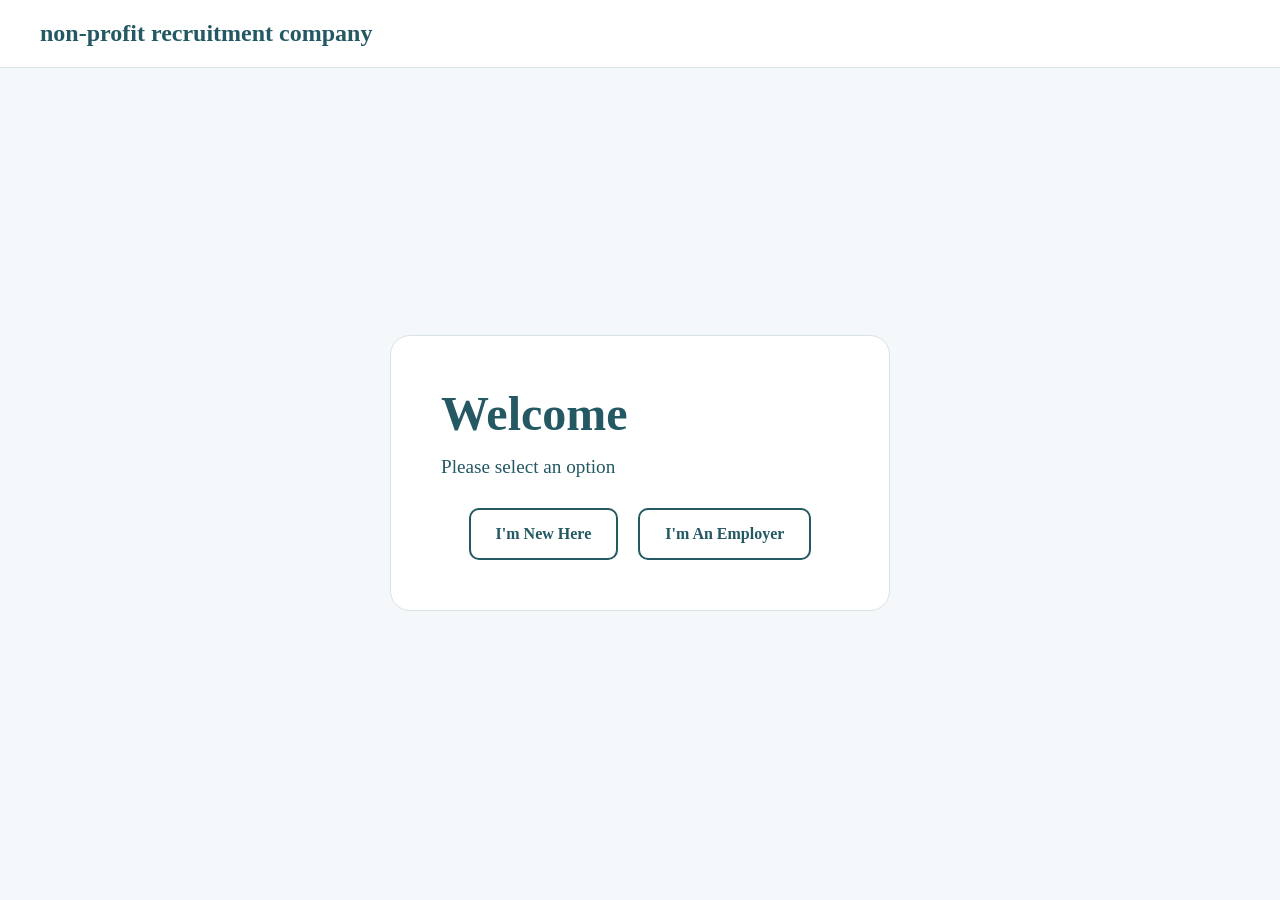
<file: index.html>
<!DOCTYPE html>
<html>
<head>
	<meta charset="UTF-8">
	<title>non-profit recruitment company</title>
	<link rel="stylesheet" href="style.css">
	<script
		src="https://code.jquery.com/jquery-3.4.1.js"
		integrity="sha256-WpOohJOqMqqyKL9FccASB9O0KwACQJpFTUBLTYOVvVU="
		crossorigin="anonymous"></script>
	<script>
		function SubForm (){
			$.ajax({
				url:"https://api.apispreadsheets.com/data/bGXVd2GLiNhwtY8N/",
				type:"post",
				data: $("#myForm").serialize(),
				success: function(){
					alert("Form Data Submitted :)")
				},
				error: function(){
					alert("There was an error :(")
				}
			});
		}
	</script>
</head>
<body>


<ul class="nav-links">
  <a href="index.html" class="logo">non-profit recruitment company</a>
</ul>
  
<section id="home">

  <div class="welcome-card">
    
    <h1>Welcome</h1>

    <p>Please select an option</p >

    <div class="welcome-buttons">

      <a href="New.html" class="welcome-btn">
        I'm New Here
      </a >

      <a href="Employer.html" class="welcome-btn">
        I'm An Employer
      </a >

    </div>

  </div>

</section>

</body>

</html>
</file>
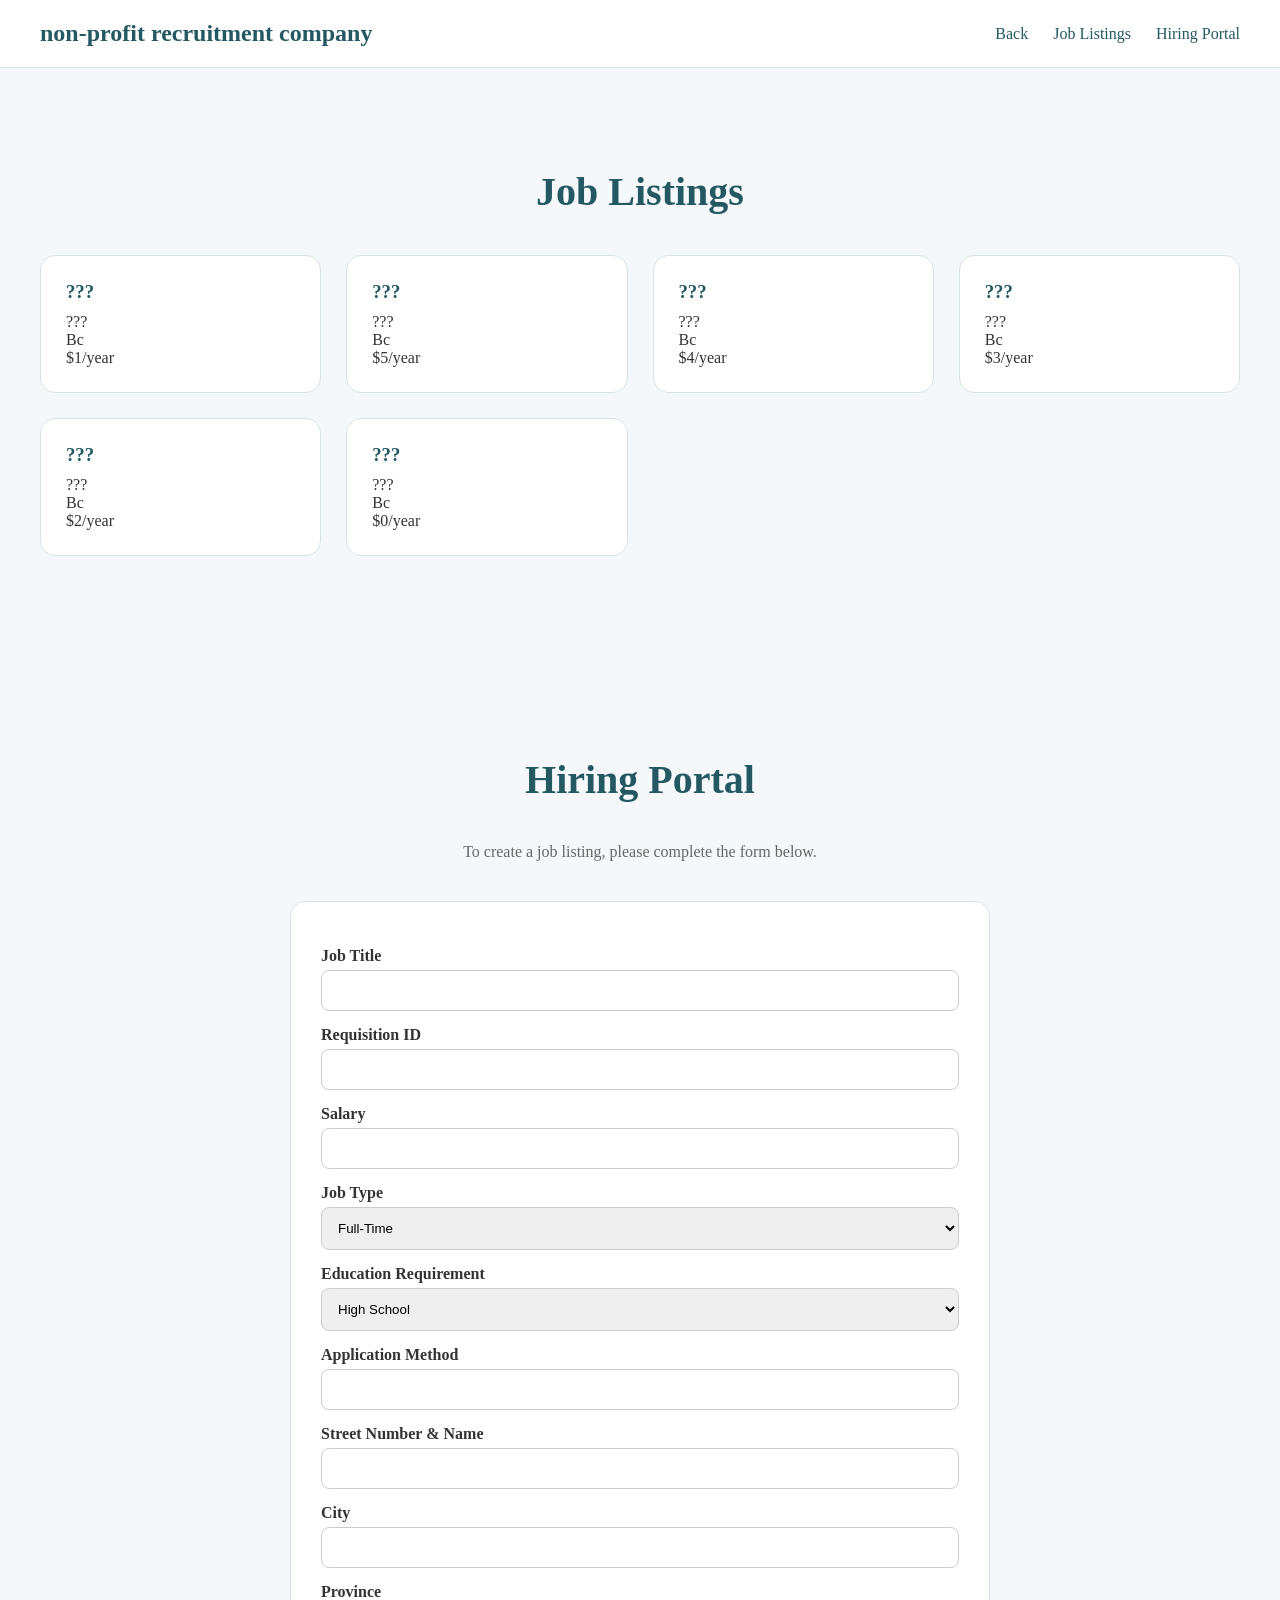
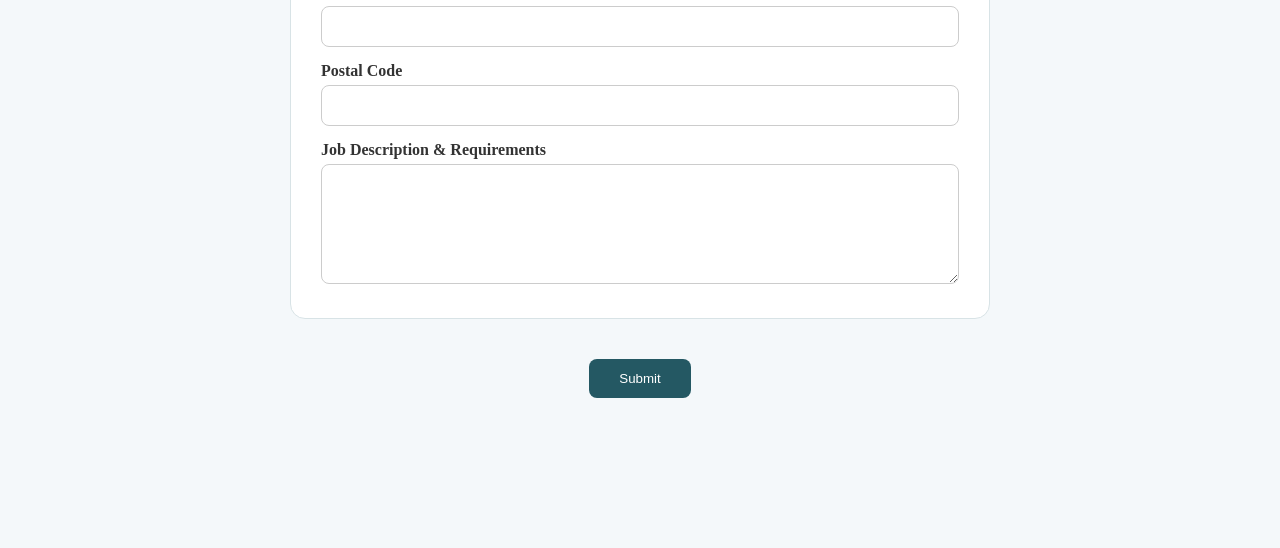
<file: Employer.html>
<!DOCTYPE html>
<html>
<head>
	<meta charset="UTF-8">
	<title>non-profit recruitment company</title>
	<link rel="stylesheet" href="style.css">
	<script
		src="https://code.jquery.com/jquery-3.4.1.js"
		integrity="sha256-WpOohJOqMqqyKL9FccASB9O0KwACQJpFTUBLTYOVvVU="
		crossorigin="anonymous"></script>
	<script>
		function SubForm (){
			$.ajax({
				url:"https://api.apispreadsheets.com/data/O433YaSO4pCpvTJ9/",
				type:"post",
				data:$("#Form").serializeArray(),
				headers:{
					accessKey: "71157ebcfe19778b0a2f50dfcd4e0466",
					secretKey: "ba8bd65ee0bb8cfd7d0aa85fa336738d"},
				success: function(){
					alert("Form Data Submitted :)")
				},
				error: function(){
					alert("There was an error :(")
				}
			});
		}
	</script>
</head>
<body>


<nav class="navbar">


<ul class="nav-links">
  <a href="index.html" class="logo">non-profit recruitment company</a>
  <li><a href="index.html" class="a-item">Back</a></li>
  <li><a href="#Job Listings" class="a-item">Job Listings</a></li>
  <li><a href="#Hiring Portal" class="a-item">Hiring Portal</a></li>
</ul>

</nav>


<section id="Job Listings" class="section">
  
  <h2>Job Listings</h2>

  <div class="job-grid">

    <div class="job-card">
      <h3>???</h3>
      <p>???<br>
      Bc<br>
      $1/year</p>
    </div>

    <div class="job-card">
      <h3>???</h3>
      <p>???<br>
      Bc<br>
      $5/year</p>
    </div>

    <div class="job-card">
      <h3>???</h3>
      <p>???<br>
      Bc<br>
      $4/year</p>
    </div>

    <div class="job-card">
      <h3>???</h3>
      <p>???<br>
      Bc<br>
      $3/year</p>
    </div>

    <div class="job-card">
      <h3>???</h3>
      <p>???<br>
      Bc<br>
      $2/year</p>
    </div>

    <div class="job-card">
      <h3>???</h3>
      <p>???<br>
      Bc<br>
      $0/year</p>
    </div>

  </div>

</section>




<section id="Hiring Portal" class="section">
  
  <h2>Hiring Portal</h2>
  
  <p class="description">To create a job listing, please complete the form below.</p>

  <form id="Form">

    <label>Job Title</label>
    <input name="job_title">

    <label>Requisition ID</label>
    <input name="requisition_iD">

    <label>Salary</label>
    <input name="salary">

    <label>Job Type</label>
    <select name="job_type">
      <option>Full-Time</option>
      <option>Part-Time</option>
    </select>

    <label>Education Requirement</label>
    <select name="education_requirement">
      <option>High School</option>
      <option>Post-Secondary</option>
      <option>Trade / Professional School</option>
      <option>Other</option>
    </select>

    <label>Application Method</label>
    <input name="application_method">

    <label>Street Number & Name</label>
    <input name="street_number_&_name">

    <label>City</label>
    <input name="city">

    <label>Province</label>
    <input name="province">

    <label>Postal Code</label>
    <input name="postal_code">

    <label>Job Description & Requirements</label>
    <textarea name="job_description_&_requirements"></textarea>

    

  </form>

  <button onclick='SubForm()'>Submit</button>

</section>

</body>

</html>
</file>
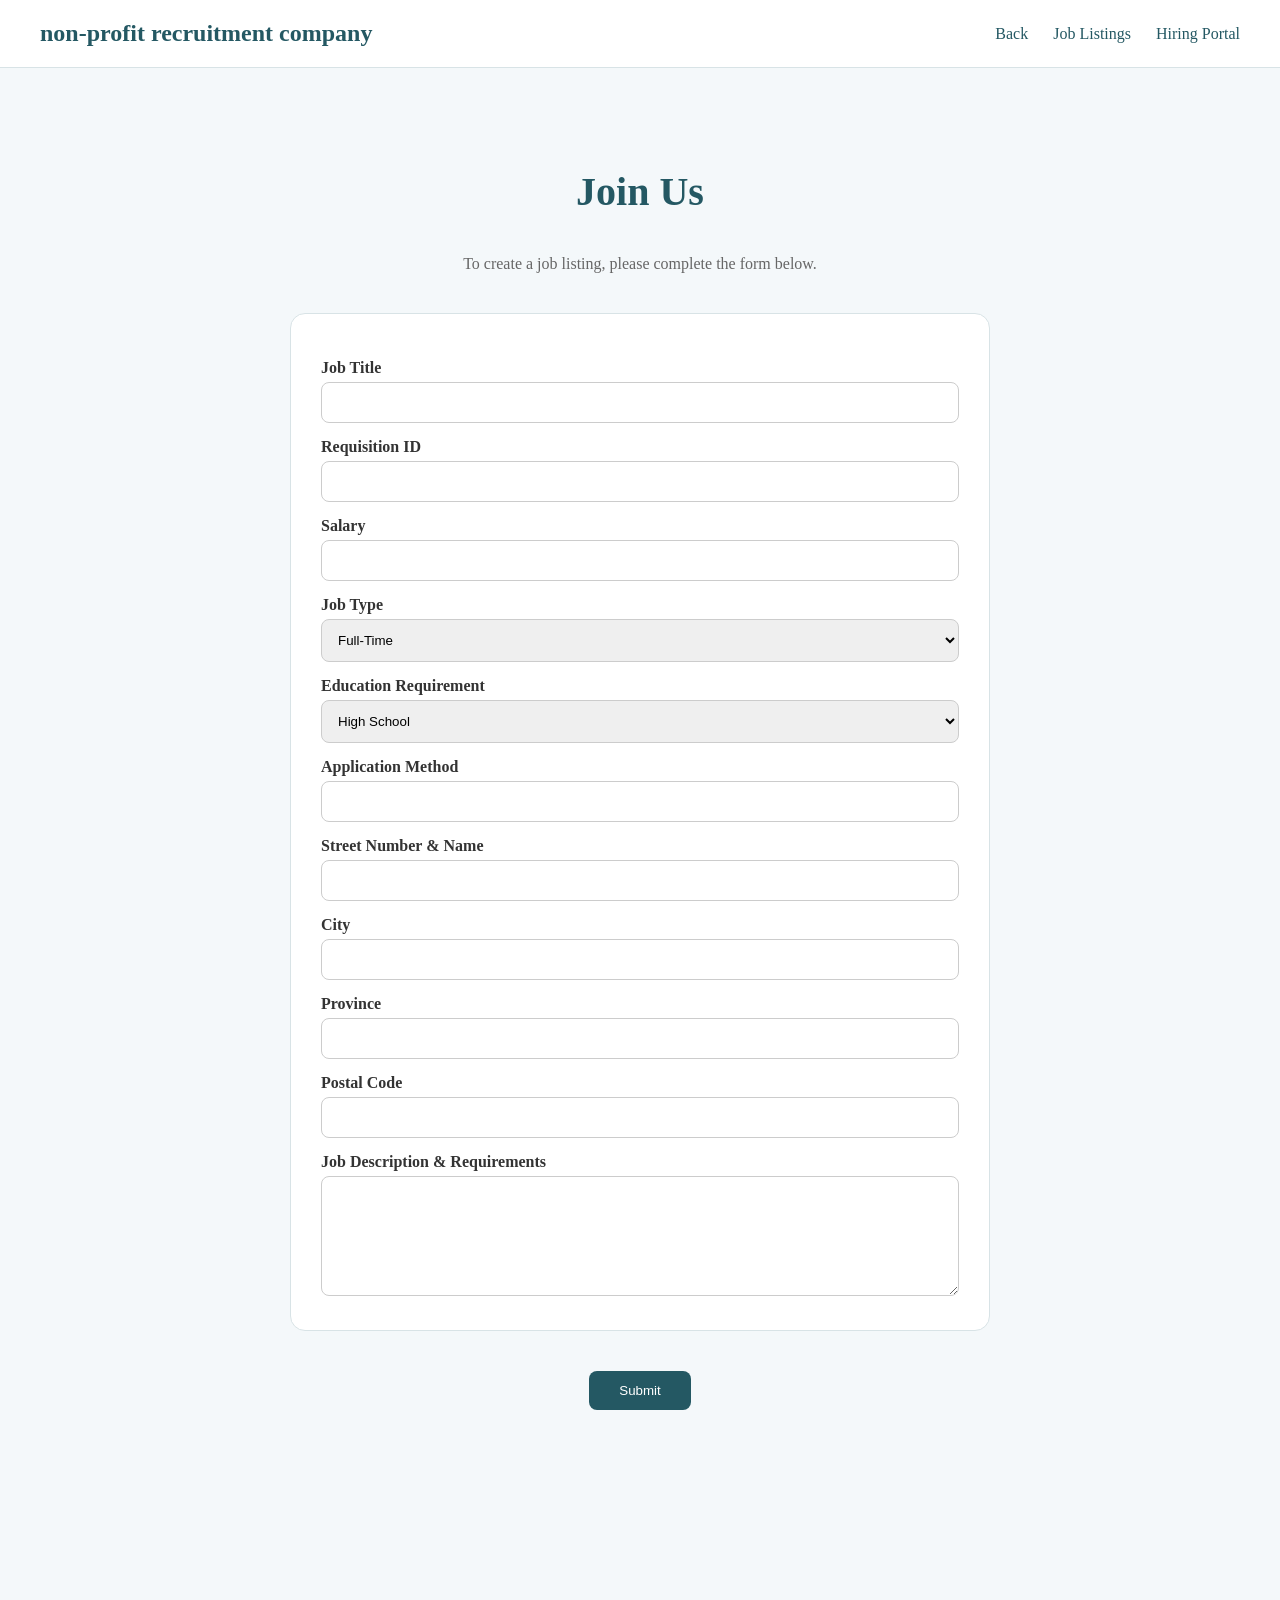
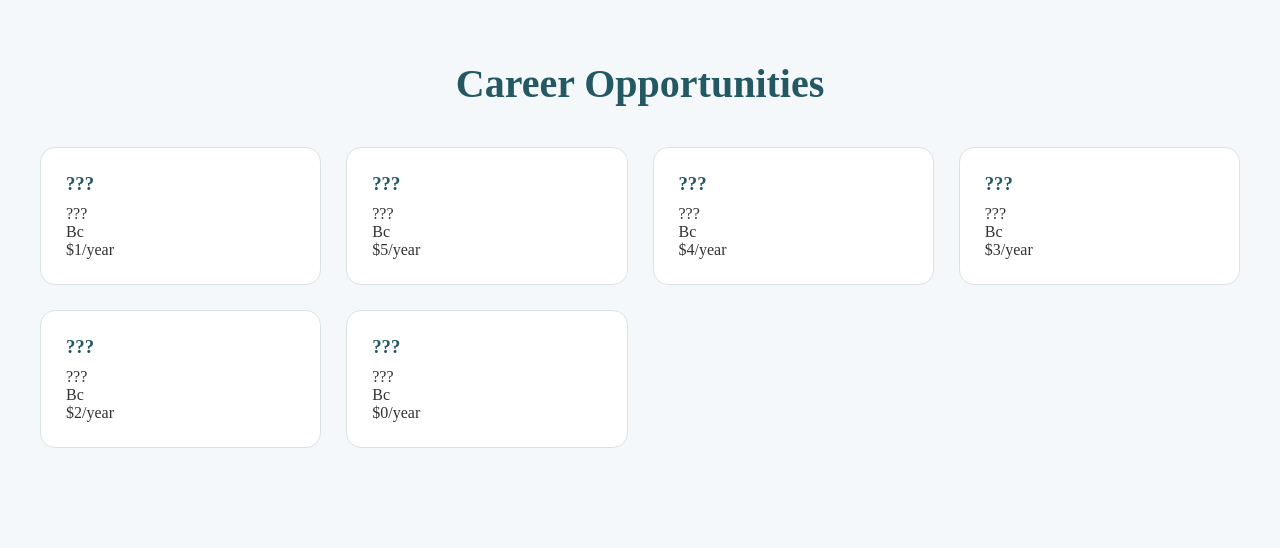
<file: New.html>
<!DOCTYPE html>
<html>
<head>
	<meta charset="UTF-8">
	<title>non-profit recruitment company</title>
	<link rel="stylesheet" href="style.css">
	<script
		src="https://code.jquery.com/jquery-3.4.1.js"
		integrity="sha256-WpOohJOqMqqyKL9FccASB9O0KwACQJpFTUBLTYOVvVU="
		crossorigin="anonymous"></script>
	<script>
		function SubForm (){
			$.ajax({
				url:"https://api.apispreadsheets.com/data/ahfUzrbfNnPR6cHs/",
				type:"post",
				data:$("#myForm").serializeArray(),
				headers:{
					accessKey: "553da737cb908fcb5281da3c98fa8ce8",
					secretKey: "187087cd895d98f8f8368d60d7af6ee1"},
				success: function(){
					alert("Form Data Submitted :)")
				},
				error: function(){
					alert("There was an error :(")
				}
			});
		}
	</script>
</head>
<body>

  <ul class="nav-links">
    <a href="index.html" class="logo">non-profit recruitment company</a>
    <li><a href="index.html" class="a-item">Back</a></li>
    <li><a href="#Join Us" class="a-item">Job Listings</a></li>
    <li><a href="#Career Opportunities" class="a-item">Hiring Portal</a></li>

  </ul>
  
  </nav>
  

  <section id="Hiring Portal" class="section">
    
    <h2>Join Us</h2>
    
    <p class="description">To create a job listing, please complete the form below.</p>
  
    <form id="myForm">
  
      <label>Job Title</label>
      <input name="job_title">
  
      <label>Requisition ID</label>
      <input name="requisition_iD">
  
      <label>Salary</label>
      <input name="salary">
  
      <label>Job Type</label>
      <select name="job_type">
        <option>Full-Time</option>
        <option>Part-Time</option>
      </select>
  
      <label>Education Requirement</label>
      <select name="education_requirement">
        <option>High School</option>
        <option>Post-Secondary</option>
        <option>Trade / Professional School</option>
        <option>Other</option>
      </select>
  
      <label>Application Method</label>
      <input name="application_method">
  
      <label>Street Number & Name</label>
      <input name="street_number_&_name">
  
      <label>City</label>
      <input name="city">
  
      <label>Province</label>
      <input name="province">
  
      <label>Postal Code</label>
      <input name="postal_code">
  
      <label>Job Description & Requirements</label>
      <textarea name="job_description_&_requirements"></textarea>
  
      
  
    </form>
  
    <button onclick='SubForm()'>Submit</button>
  
  </section>


  
  <section id="Career Opportunities" class="section">
    
    <h2>Career Opportunities</h2>
  
    <div class="job-grid">
  
      <div class="job-card">
        <h3>???</h3>
        <p>???<br>
        Bc<br>
        $1/year</p>
      </div>
  
      <div class="job-card">
        <h3>???</h3>
        <p>???<br>
        Bc<br>
        $5/year</p>
      </div>
  
      <div class="job-card">
        <h3>???</h3>
        <p>???<br>
        Bc<br>
        $4/year</p>
      </div>
  
      <div class="job-card">
        <h3>???</h3>
        <p>???<br>
        Bc<br>
        $3/year</p>
      </div>
  
      <div class="job-card">
        <h3>???</h3>
        <p>???<br>
        Bc<br>
        $2/year</p>
      </div>
  
      <div class="job-card">
        <h3>???</h3>
        <p>???<br>
        Bc<br>
        $0/year</p>
      </div>
  
    </div>
  
  </section>
  


</html>
</file>
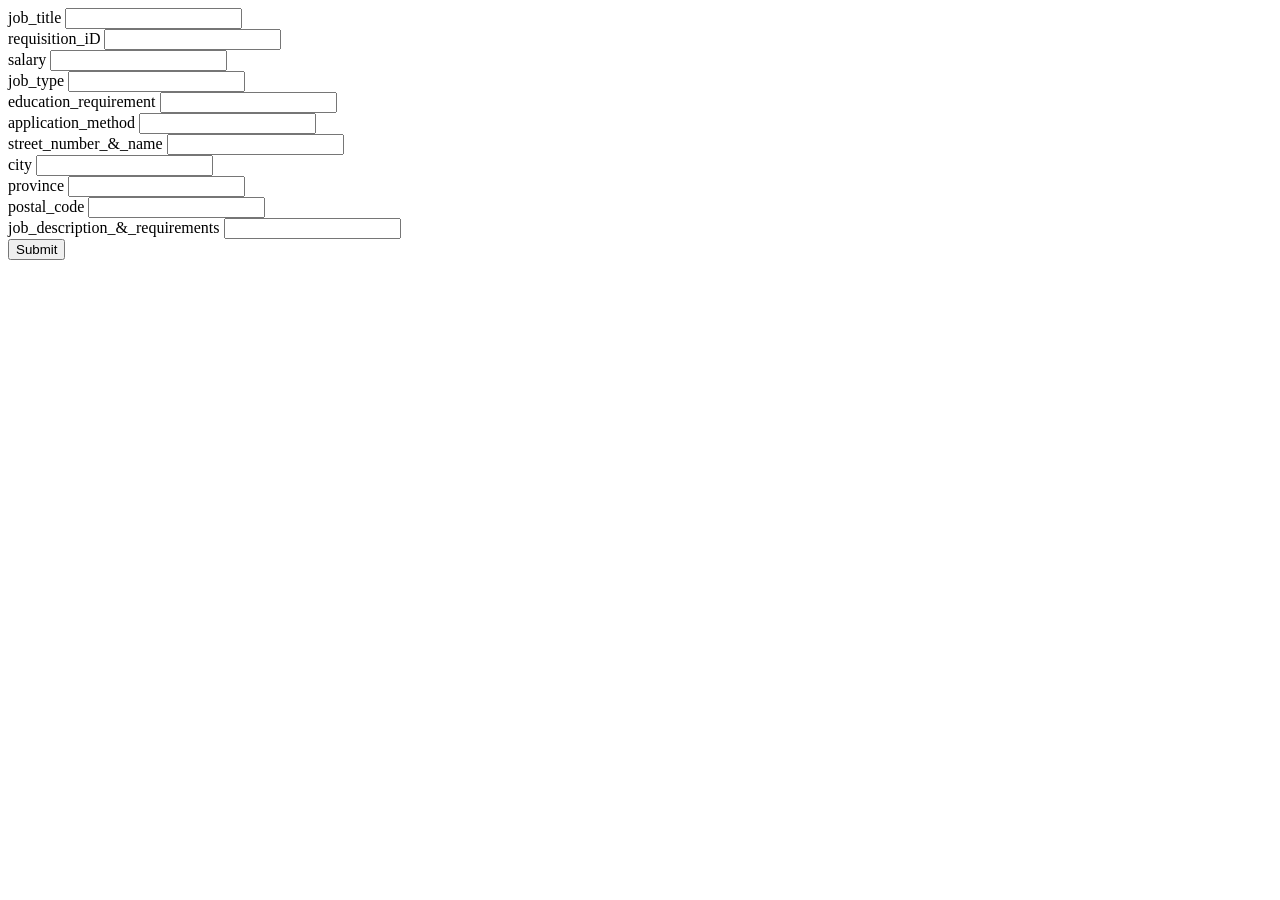
<file: test.html>
<!DOCTYPE html>
<html>
<head>
	<title>Save Web Form Data to Spreadsheets</title>
	<script
		src="https://code.jquery.com/jquery-3.4.1.js"
		integrity="sha256-WpOohJOqMqqyKL9FccASB9O0KwACQJpFTUBLTYOVvVU="
		crossorigin="anonymous"></script>
	<script>
		function SubForm (){
			$.ajax({
				url:"https://api.apispreadsheets.com/data/oayCJrMmbkRi7JmT/",
				type:"post",
				data:$("#myForm").serializeArray(),
				success: function(){
					alert("Form Data Submitted :)")
				},
				error: function(){
					alert("There was an error :(")
				}
			});
		}
	</script>
</head>
<body>
	<form id="myForm">
		<label>job_title</label>
		<input name="job_title" />
		<br/>
		<label>requisition_iD</label>
		<input name="requisition_iD" />
		<br/>
		<label>salary</label>
		<input name="salary" />
		<br/>
		<label>job_type</label>
		<input name="job_type" />
		<br/>
		<label>education_requirement</label>
		<input name="education_requirement" />
		<br/>
		<label>application_method</label>
		<input name="application_method" />
		<br/>
		<label>street_number_&_name</label>
		<input name="street_number_&_name" />
		<br/>
		<label>city</label>
		<input name="city" />
		<br/>
		<label>province</label>
		<input name="province" />
		<br/>
		<label>postal_code</label>
		<input name="postal_code" />
		<br/>
		<label>job_description_&_requirements</label>
		<input name="job_description_&_requirements" />
		<br/>
	</form>
	<button onclick='SubForm()'>Submit</button>
</body>
</html>
</file>
<file: style.css>
*{
    margin:0;
    padding:0;
    box-sizing:border-box;
}

html{
    scroll-behavior:smooth;
}

body{
    font-family:Georgia,serif;
    background:#f4f8fa;
    color:#333;
}

.logo{
    text-decoration:none;
    color:#245863;
    font-size:1.5rem;
    font-weight:bold;
    margin-right:auto;
}

.a-item{
    text-decoration:none;
    color:#245863;
}

.a-item:hover{
    color:#4fa3b3;
}

form{
    max-width:700px;
    margin:40px auto;
    background:white;
    padding:30px;
    border-radius:15px;
    border:1px solid #d8e3e6;
}

#home{
    display:flex;
    justify-content:center;
    align-items:center;
    height:90vh;
}

label{
    display:block;
    margin-top:15px;
    margin-bottom:5px;
    font-weight:bold;
}

input,
select,
textarea{
    width:100%;
    padding:12px;
    border:1px solid #ccc;
    border-radius:8px;
}

textarea{
    height:120px;
}

button{
    display:block;
    margin:20px auto 50px;
    background:#245863;
    color:white;
    border:none;
    padding:12px 30px;
    border-radius:8px;
    cursor:pointer;
}

button:hover{
    background:#367684;
}

.welcome-card h1{
    font-size:3rem;
    margin-bottom:15px;
}

.welcome-card p{
    font-size:1.2rem;
    margin-bottom:30px;
}


.welcome-buttons{
    display:flex;
    justify-content:center;
    gap:20px;
}

.welcome-btn{
    background:white;
    color:#245863;
    text-decoration:none;
    padding:15px 25px;
    border-radius:10px;
    font-weight:bold;
    border:2px solid #245863;
    transition:.3s;
}

.welcome-btn:hover{
    background:#245863;
    color:white;
}

.job-grid{
    display:grid;
    grid-template-columns:
    repeat(auto-fit,minmax(250px,1fr));

    gap:25px;

    max-width:1200px;
    margin:auto;
}

.job-card{
    background:white;
    padding:25px;
    border-radius:15px;
    border:1px solid #d8e3e6;
}

.job-card h3{
    color:#245863;
    margin-bottom:10px;
}

.nav-links{
    display:flex;
    align-items:center;
    gap:25px;
    list-style:none;
    background:white;
    padding:20px 40px;
    position:sticky;
    top:0;
    z-index:999;
    border-bottom:1px solid #d8e3e6;
}

.welcome-card{
    background:white;
    width:500px;
    max-width:90%;
    margin:auto;
    padding:50px;
    border-radius:20px;
    border:1px solid #d8e3e6;

    color:#245863;
}

.description{
    text-align:center;
    margin-top:10px;
    margin-bottom:30px;
    color:#666;
}

.section{
    padding:100px 30px;
}

.section h2{
    text-align:center;
    margin-bottom:40px;
    font-size:2.5rem;
    color:#245863;
}
</file>
